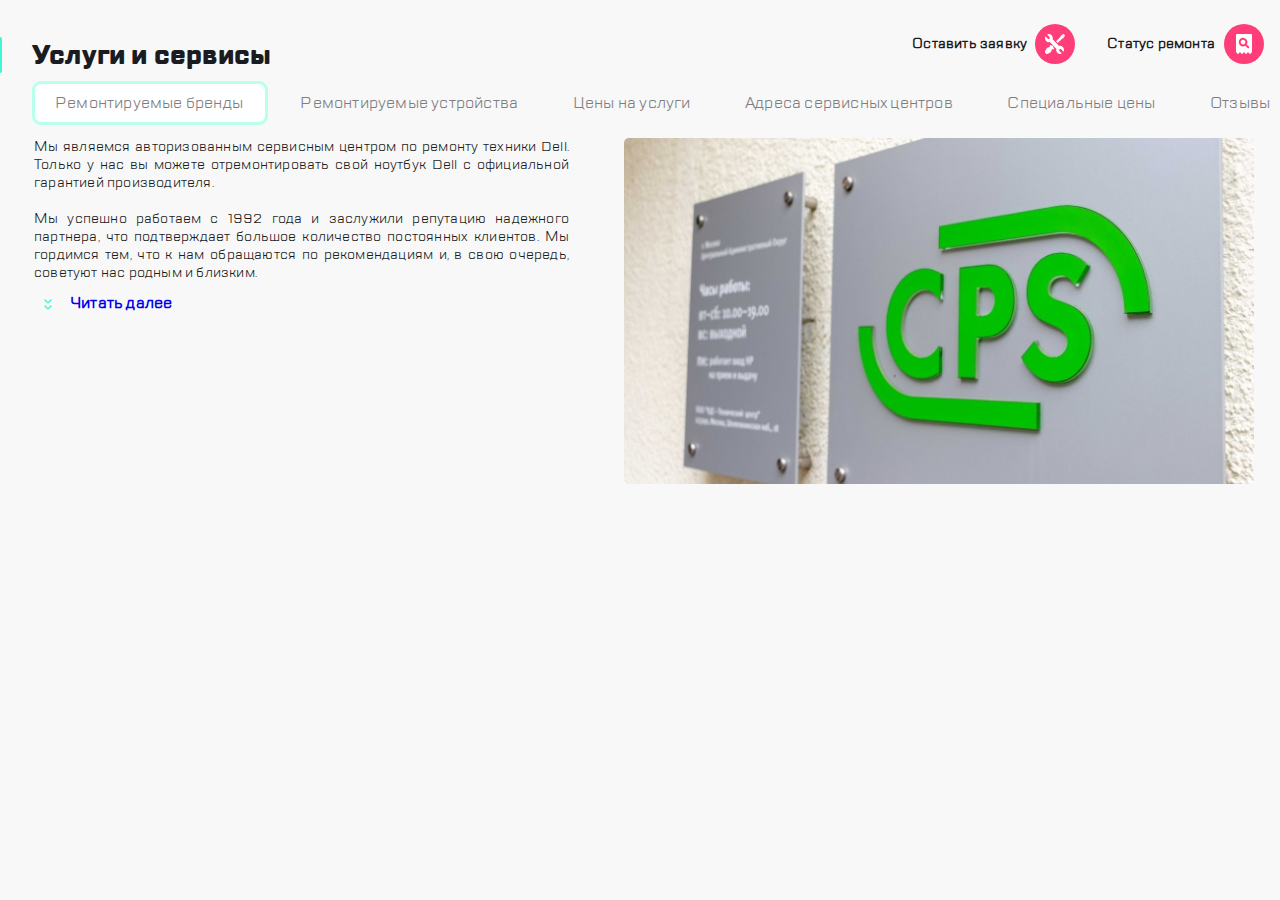
<file: index.html>
<!DOCTYPE html>
<html lang="ru">
    <head>
        <meta charset="UTF-8">
        <title>project</title>
        <link href="style.css" rel="stylesheet">
        <meta name="viewport" content="width=device-width, initial-scale=1">
    </head>
    <body>
        <header class="header">
            <nav class="header__main-menu">
                    <a href="#"><img class="header__main-menu_burger" src="header/image/burger.svg" alt=""></a>
                    <a href="#"><img class="header__main-menu_group" src="header/image/group.svg" alt=""></a>
                    <div class="header__main-menu_divider"><img src="header/image/divider.svg" alt=""></div>
                    <a href="#"><img class="header__main-menu_repair" src="header/image/repair.svg" alt=""></a>
                    <a href="#"><img class="header__main-menu_checkstatus" src="header/image/checkstatus.svg" alt=""></a>
                <div class="header__main-menu_768">
                    <a href="#"><img class="header__main-menu_768_call" src="header/image/call.svg" alt=""></a>
                    <a href="#"><img class="header__main-menu_768_chat" src="header/image/chat.svg" alt=""></a>
                    <a href="#"><img class="header__main-menu_768_profile" src="header/image/profile.svg" alt=""></a>
                    <div class="header__main-menu_768_divider"><img src="header/image/divider.svg" alt=""></div>
                </div>
                <div class="header__main-menu_1120">
                    <h1 class="heading_1120">Услуги и сервисы</h1>
                    <span class="header__main-menu_1120_repair_name">Оставить заявку</span>
                    <a href="#"><img class="header__main-menu_1120_repair" src="header/image/repair.svg" alt=""></a>
                    <span class="header__main-menu_1120_checkstatus_name">Статус ремонта</span>
                    <a href="#"><img class="header__main-menu_1120_checkstatus" src="header/image/checkstatus.svg" alt=""></a>
                </div>
            </nav>
        </header>
        <section class="services">
            <h1 class="services__heading">Услуги и сервисы</h1>
            <ul class="services__slidemenu">
                <li class="slidemenu__item slidemenu__item_green-border"><a href="#">Ремонтируемые бренды</a></li>
                <li><a href="#">Ремонтируемые устройства</a></li>
                <li><a href="#">Дополнительные услуги</a></li>
                <li><a href="#">Цены на услуги</a></li>
                <li><a href="#">Адреса сервисных центров</a></li>
                <li><a href="#">Специальные цены</a></li>
                <li><a href="#">Отзывы</a></li>
            </ul>
            <div class="services__description">
                <div class="services__paragraph">
                    <p>Мы являемся авторизованным сервисным центром по ремонту техники Dell.
                    Только у нас вы можете отремонтировать свой ноутбук Dell с официальной гарантией производителя.
                        <br><br><span class="services__paragraph_768">Мы успешно работаем с 1992 года и заслужили репутацию надежного партнера</span>
                        <span class="services__paragraph_1120">
                            Мы успешно работаем с 1992 года и заслужили репутацию надежного партнера, что подтверждает большое количество постоянных клиентов.
                            Мы гордимся тем, что к нам обращаются по рекомендациям и, в свою очередь, советуют нас родным и близким.</span>
                    </p>
                    <div class="services__next">
                        <img src="services/image/expand.svg" alt="">
                        <a href="#"><h2>Читать далее</h2></a>
                    </div>
                </div>
                <img class="services__picture" src="services/image/picture.jpg" alt="">
            </div>

        </section>
    </body>
</html>
</file>
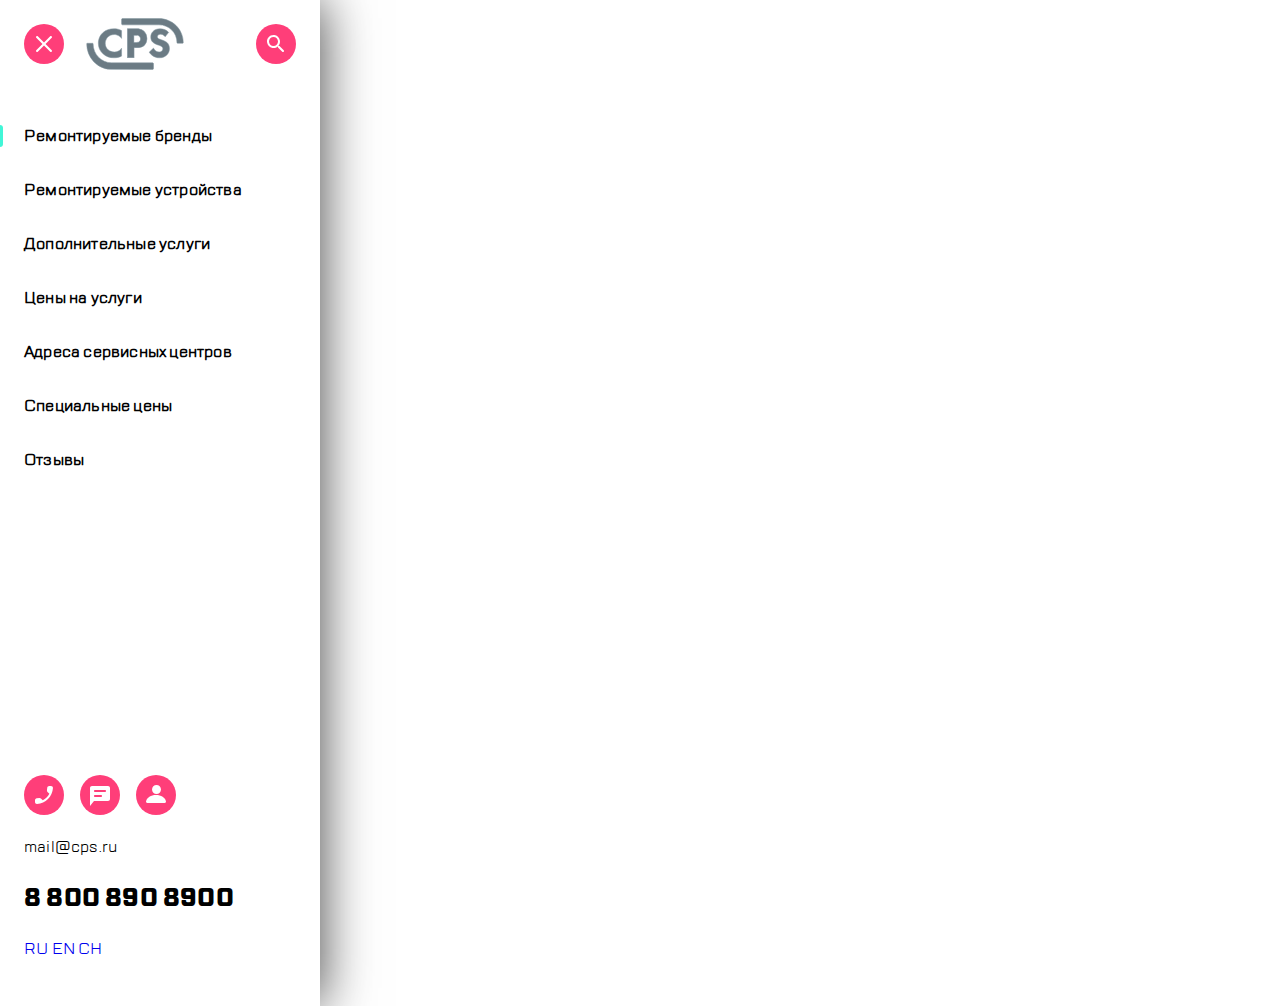
<file: mobile-menu/mobile_menu.html>
<!DOCTYPE html>
<html lang="ru">
    <head>
        <meta charset="UTF-8">
        <title>mobile-menu</title>
        <link href="css_mobile_menu.css" rel="stylesheet">
        <meta name="viewport" content="width=device-width, initial-scale=1">
    </head>
    <body>
        <header class="header">
            <nav class="header__main-menu">
                <a href="#"><img class="header__main-menu_burger" src="header/image/burger.svg" alt=""></a>
                <a href="#"><img class="header__main-menu_group" src="header/image/group.svg" alt=""></a>
                <a href="#"><img class="header__main-menu_searh" src="header/image/searh.svg" alt=""></a>
            </nav>
        </header>
        <section class="services">
            <ul class="services__slidemenu">
                <li class="slidemenu__item slidemenu__item_active"><a href="#">Ремонтируемые бренды</a></li>
                <li class="slidemenu__item"><a href="#">Ремонтируемые устройства</a></li>
                <li class="slidemenu__item"><a href="#">Дополнительные услуги</a></li>
                <li class="slidemenu__item"><a href="#">Цены на услуги</a></li>
                <li class="slidemenu__item"><a href="#">Адреса сервисных центров</a></li>
                <li class="slidemenu__item"><a href="#">Специальные цены</a></li>
                <li class="slidemenu__item"><a href="#">Отзывы</a></li>
            </ul>
        </section>
        <footer class="footer">
            <ul class="footer__menu">
                <li>
                    <a href="#"><img class="header__main-menu_768_call" src="footer/image/call.svg" alt=""></a>
                </li>
                <li>
                    <a href="#"><img class="header__main-menu_768_chat" src="footer/image/chat.svg" alt=""></a>
                </li>
                <li>
                    <a href="#"><img class="header__main-menu_768_profile" src="footer/image/profile.svg" alt=""></a>
                </li>
            </ul>
            <ul class="footer__contacts">
                <p class="contacts__mail">mail@cps.ru</p>
                <p class="contacts__number">8 800 890 8900</p>
            </ul>
            <ul class="footer__language">
                <li class="footer__language-selection">
                    <a href="#">RU</a>
                    <a href="#">EN</a>
                    <a href="#">CH</a>
                </li>
            </ul>
        </footer>
    </body>
</html>
</file>
<file: style.css>
body{
    font-family: TTLakes-Regular, sans-serif;
    font-size: 14px;
    font-style: normal;
    font-weight: 400;
    width: 100%;
    letter-spacing: 0.2px;
    color: #1B1C21;
    margin: 0;
}
@font-face {
    font-family: 'TTLakes-ExtraBold';
    src: url("fonts/TTLakes-ExtraBold.ttf") format("truetype");
}
@font-face {
    font-family: 'TTLakes-Regular';
    src: url("fonts/TTLakes-Regular.ttf") format("truetype");
}
.header__main-menu{
    display: flex;
    align-items: center;
    justify-content: space-around;
    margin: 18.5px 16px 18.5px 16px;
}
.services{
    border-top: 1px solid #d9fff5;
    background-color: #f8f8f8;
}
.services .services__heading::before{
    content:"";
    margin-right: 12px;
    border-width:  4px;
    border-left-style: solid;
    border-left-color: #41F6D7;
    border-top-right-radius: 10px;
    border-bottom-right-radius: 10px;
}
.services .services__heading{
    font-family: TTLakes-ExtraBold, sans-serif;
    font-style: normal;
    font-size: 26px;
}
.services__slidemenu{
    display: flex;
    align-items: center;
    justify-content: space-between;
    list-style-type: none;
    white-space: nowrap;
    font-size: 16px;
    flex-shrink:0;
    flex-wrap: nowrap;
    overflow-x:scroll;
    padding:0;
    margin-left:16px ;
}
.services__slidemenu li {
    padding: 8px 9.3px 8px 16.5px;
}
.services__slidemenu li a{
    text-decoration: none;
    color:#7E7E82;
}
.slidemenu__item_green-border{
    border: 0.4vh solid #B8FFEC;
    border-radius: 1vh;
    background-color: #ffff;
}
.services__slidemenu a {
    text-decoration: none;
}
.services__description .services__paragraph p{
    color:#1B1C21;
    text-align: justify;
    padding-left:16px;
    padding-right:16px;
    line-height: 18px;
    font-size: 14px;
    margin: 0;
}
.services__description .services__paragraph{
    margin-bottom: 13px;
}
.services__description .services__paragraph .services__paragraph_768{
    display: none ;
}
.services__description .services__paragraph .services__paragraph_1120{
    display: none ;
}
.services__description .services__paragraph .services__next{
    display: flex;
}
.services__description .services__paragraph .services__next a{
    text-decoration: none;
}
.services__description .services__paragraph .services__next h2{
    font-size: 16px;
    margin-top: 0;
    margin-bottom: 0;
}
.services__description .services__paragraph .services__next img{
    min-width: 24px;
    margin-left: 18px;
    margin-right: 10px;
}
.services__picture{
    width: 100%;
}
.header .header__main-menu_768{
    display: none;
}
.header .header__main-menu .header__main-menu_1120{
    display: none;
}
@media screen and (min-width:768px) {
    .header__main-menu_divider {
        order:-3;
        flex-grow: 1;
    }
    .header__main-menu_768_divider {
        margin-right: 15px;
        flex-grow: 1;
    }
    .header__main-menu a:nth-child(1) {
        order:-4;
        flex-grow: 1;
    }
    .header__main-menu a:nth-child(2) {
        order:-2;
        flex-grow: 10;
    }
    .header__main-menu_checkstatus{
        margin-left: 16px;
        margin-right: 24px;
    }
    .header .header__main-menu_768{
        display:flex;
        justify-content: space-around;
        align-items: center;
        order: -1;
    }
    .header .header__main-menu_768 a{
        margin-right: 16px;
    }
    .services{
        min-height:500px ;
    }
    .services .services__heading{

        margin-bottom: 32px;
    }
    .services .services__heading::before{
        margin-right: 20px;
    }
    .services__slidemenu{
        font-size: 16px;
        margin-bottom: 32px;
        margin-left: 24px;
    }
    .services__slidemenu li {
        padding: 8px 9.3px 8px 16.54px;
    }
    .services__description{
        display: flex;
        flex-wrap: wrap ;
        justify-content: space-between;
    }
    .services__next{
        order: 1;
    }
    .services__description .services__paragraph{
        width: 42%;
        margin-left: 10px;
    }
    .services__description .services__paragraph .services__paragraph_768{
        display: block ;
    }
    .services__description .services__next {
        margin-top: 10px;
    }
    .services__description .services__next h2{
        font-size:16px ;
    }
    .services__picture{
        width: 50%;
        margin-right:25px;
        order: 0;
        border-radius: 5px;
    }
}
@media screen and (min-width:1120px) {
    body{
        background-color: #f8f8f8;
    }
    .header__main-menu{
        display: block;
        margin-bottom: 0;
    }
    .header .header__main-menu .header__main-menu_1120{
        display: flex;
        justify-content: space-between;
        flex-wrap: nowrap;
        align-items: center;
        margin-top: 19px;
    }
    .header .header__main-menu>a{
        display: none;
    }
    .header .header__main-menu_divider{
        display: none;
    }
    .header .header__main-menu_768{
        display: none;
    }
    .header .header__main-menu_1120 .heading_1120::before{
        content:"";
        margin-left: -16px;
        margin-right: 30px;
        border-width:  2px;
        border-left-style: solid;
        border-left-color: #41F6D7;
        border-top-right-radius: 10px;
        border-bottom-right-radius: 10px;
    }
    .header .header__main-menu_1120 .heading_1120{
        font-family: TTLakes-ExtraBold, sans-serif;
        font-style: normal;
        font-size: 27px;
        order: -3;
        flex-grow: 10;
        margin-bottom: 0;
    }
    .header .header__main-menu .header__main-menu_1120 .header__main-menu_1120_repair_name{
        order: -3;
        margin-right: 8px;
        margin-bottom: 5px;
        font-weight: 600;
    }
    .header .header__main-menu .header__main-menu_1120 .header__main-menu_1120_checkstatus_name{
        margin-left: 32px;
        margin-right: 9px;
        margin-bottom: 5px;
        font-weight: 600;
    }
    .header__main-menu .header__main-menu_1120 .header__main-menu_1120_checkstatus{
        margin-right: 0;
    }
    .services{
        padding-right: 20px;
        border: none;
    }
    .services .services__heading{
        display: none;
    }
    .services .services__slidemenu{
        flex-wrap: wrap;
        justify-content: space-between;
        width: 100%;
        margin-top:8px;
        margin-left: 32px;
        padding-right: 37px;
        margin-bottom: 0;
    }
    .services__slidemenu li {
        padding: 8px 21.7px 8px 20px;
    }
    .services__slidemenu li:nth-child(1){
        display: block;
    }
    .services__slidemenu li:nth-child(3){
        display:none;
    }
    .services__description{
        margin-top: 1%;
    }
    .services__description .services__paragraph{
        width: 45%;
        margin-left: 18px;
    }
    .services__description .services__paragraph .services__paragraph_768{
        display: none;
    }
    .services__description .services__paragraph .services__paragraph_1120{
        display: block;
    }
    .services__picture{
        margin-right: 0.5%;
        border-radius: 5px;
    }
}
</file>
<file: mobile-menu/css_mobile_menu.css>
body{
    font-family: TTLakes-Regular, sans-serif;
    font-size: 14px;
    font-style: normal;
    font-weight: 400;
    letter-spacing: 0.2px;
    width: 320px;
    margin:0;
    box-shadow: 1px 0 50px 0 #454545;
}
@font-face {
    font-family: 'TTLakes-ExtraBold';
    src: url("fonts/TTLakes-ExtraBold.ttf") format("truetype");
}
@font-face {
    font-family: 'TTLakes-Regular';
    src: url("fonts/TTLakes-Regular.ttf") format("truetype");
}
.header__main-menu{
    display: flex;
    align-items: center;
    justify-content: space-around;
}
.header__main-menu a{
    margin-top: 18px;
}
.header__main-menu img{

}
.header__main-menu a:nth-child(2) {
    position: relative;
    right: 25px;
}
.services{
    height: 636px;
}
.services__slidemenu{
    display: flex;
    flex-direction: column;
    align-items: flex-start;
    justify-content: space-between;
    list-style-type: none;
    white-space: nowrap;
    font-size: 16px;
    flex-shrink:0;
    padding: 0;
    margin-top: 50px;
}

.slidemenu__item_active::before{
    content:"";
    margin-right: 21px;
    border-width:  3px;
    border-left-style: solid;
    border-left-color: #41F6D7;
    border-top-right-radius: 10px;
    border-bottom-right-radius: 10px;
}

.services__slidemenu li {
    margin-bottom: 32px;
    margin-left:24px;

}
.services__slidemenu .slidemenu__item_active{
    margin-left: 0;
}


.services__slidemenu li a{
    text-decoration: none;
    color: black;
    font-weight: 600;

}
.footer{
    margin-left: 24px;
    padding-bottom: 32px;
}
.footer__menu{
    display: flex;
    align-items: flex-end;
    justify-content: flex-start;
    list-style-type: none;
    padding: 0;
}
.footer__menu li {
    margin-right: 16px;
}
.footer__language-selection a{
    list-style-type: none;
    text-decoration: none;
    font-size: 16px;
}
.footer__language{
    padding: 0;
    list-style-type: none;
}
.footer__contacts{
    padding: 0;
}
.contacts__mail{
    font-size: 16px;
}
.contacts__number{
    font-family: TTLakes-ExtraBold, sans-serif;
    font-style: normal;
    font-size: 24px;
}
</file>
